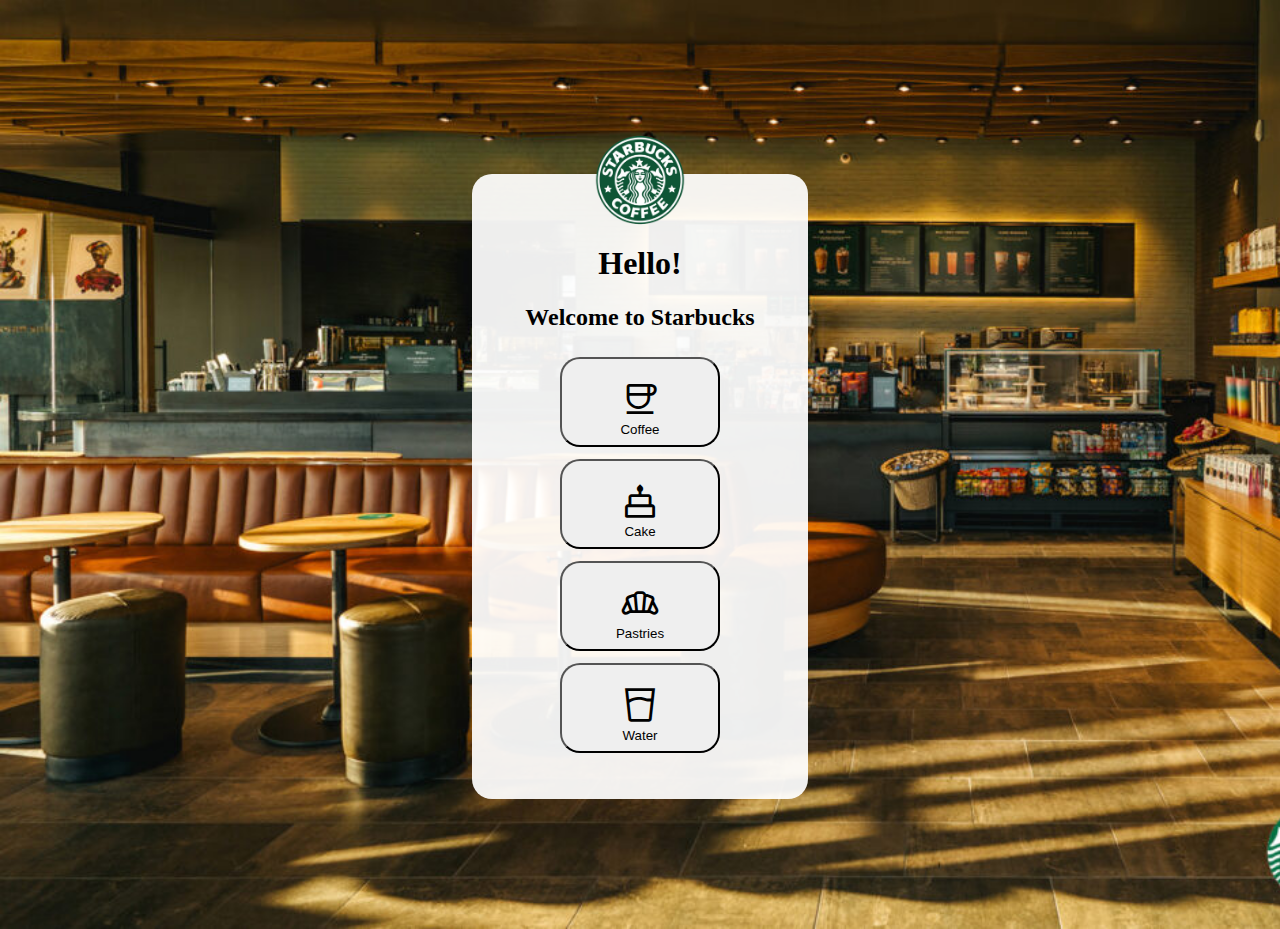
<file: index.html>
<!DOCTYPE html>
<html lang="en">
<head>
    <meta charset="UTF-8">
    <meta http-equiv="X-UA-Compatible" content="IE=edge">
    <meta name="viewport" content="width=device-width, initial-scale=1.0">
    <link href="style.css" rel="stylesheet"> 
    <link rel="stylesheet" href="https://fonts.googleapis.com/css2?family=Material+Symbols+Outlined:opsz,wght,FILL,GRAD@48,400,0,0" />    <title>Starbucks</title>
</head>
<body>
    <center>
        <div class="landing-main-content">
            <img src="starbucks-logov2-removebg-preview.png">
            <div class="landing-menuWrapper">
                <h1>Hello!</h1>
                <h2>Welcome to Starbucks</h2>

            <button class="landing-menu-icon-button">
                <span class="material-symbols-outlined">
                    coffee
                </span>
                <br>Coffee</button>

            <button class="landing-menu-icon-button">
                <span class="material-symbols-outlined">
                    cake
                </span>
                <br>Cake </button>

            <button class="landing-menu-icon-button">
                <span class="material-symbols-outlined">
                    bakery_dining
                    </span>
                <br>Pastries </button>

            <button class="landing-menu-icon-button">
                <span class="material-symbols-outlined">
                    water_full
                </span>
                <br>Water</button>
            
            
            
            
                    



            </div>
            
        </div>
    </center>
</body>
</html>
</file>
<file: style.css>
body {
    background-image: url(Starbucks-Virtual-Backgrounds-Community-Store-in-Jonesboro-1024x683.jpg);
    background-repeat: no-repeat;
    background-size: cover;   
    
    margin: 0;
    padding: 0;
}

/***Logo****/
img {
    height: 100px;
    width: auto;   
}
/***Main-content****/
.landing-main-content {
    padding: 130px;
    height: auto;
    
    
}
/***Menu-wrapper**/
.landing-menuWrapper {
    margin-top: -60px;
    background-color: rgba(255, 255, 255, 0.930);
    height: auto;
    width: 33%; 
    padding-top: 50px;
    border-radius: 20px;
    padding-bottom: 40px;
    
}
/***Menu icon button****/
.landing-menu-icon-button {
    height: 90px;
    padding: 20px;
    width: 160px;
    border-radius: 20px;
    margin: 6px;
    cursor: pointer;
}
.landing-menu-icon-button span {
    font-size: 40px;
}
.landing-menu-icon-button:hover {
    background-color: rgb(4, 52, 4);
    opacity: 0.9;
    color: white;
    border-style: 3px solid;
    transform: rotate(10deg);
}
.landing-menu-icon-button:active {
    cursor: progress;
    transform: translateY(4px);
}
/*****Mobile Responsive****/
@media only screen and (max-width: 1200px)
{
    * {
        box-sizing: border-box;
    }
   .landing-main-content {
    padding: 80px;
   }
   .landing-menuWrapper {
    width: 100%;
   }
}
</file>
